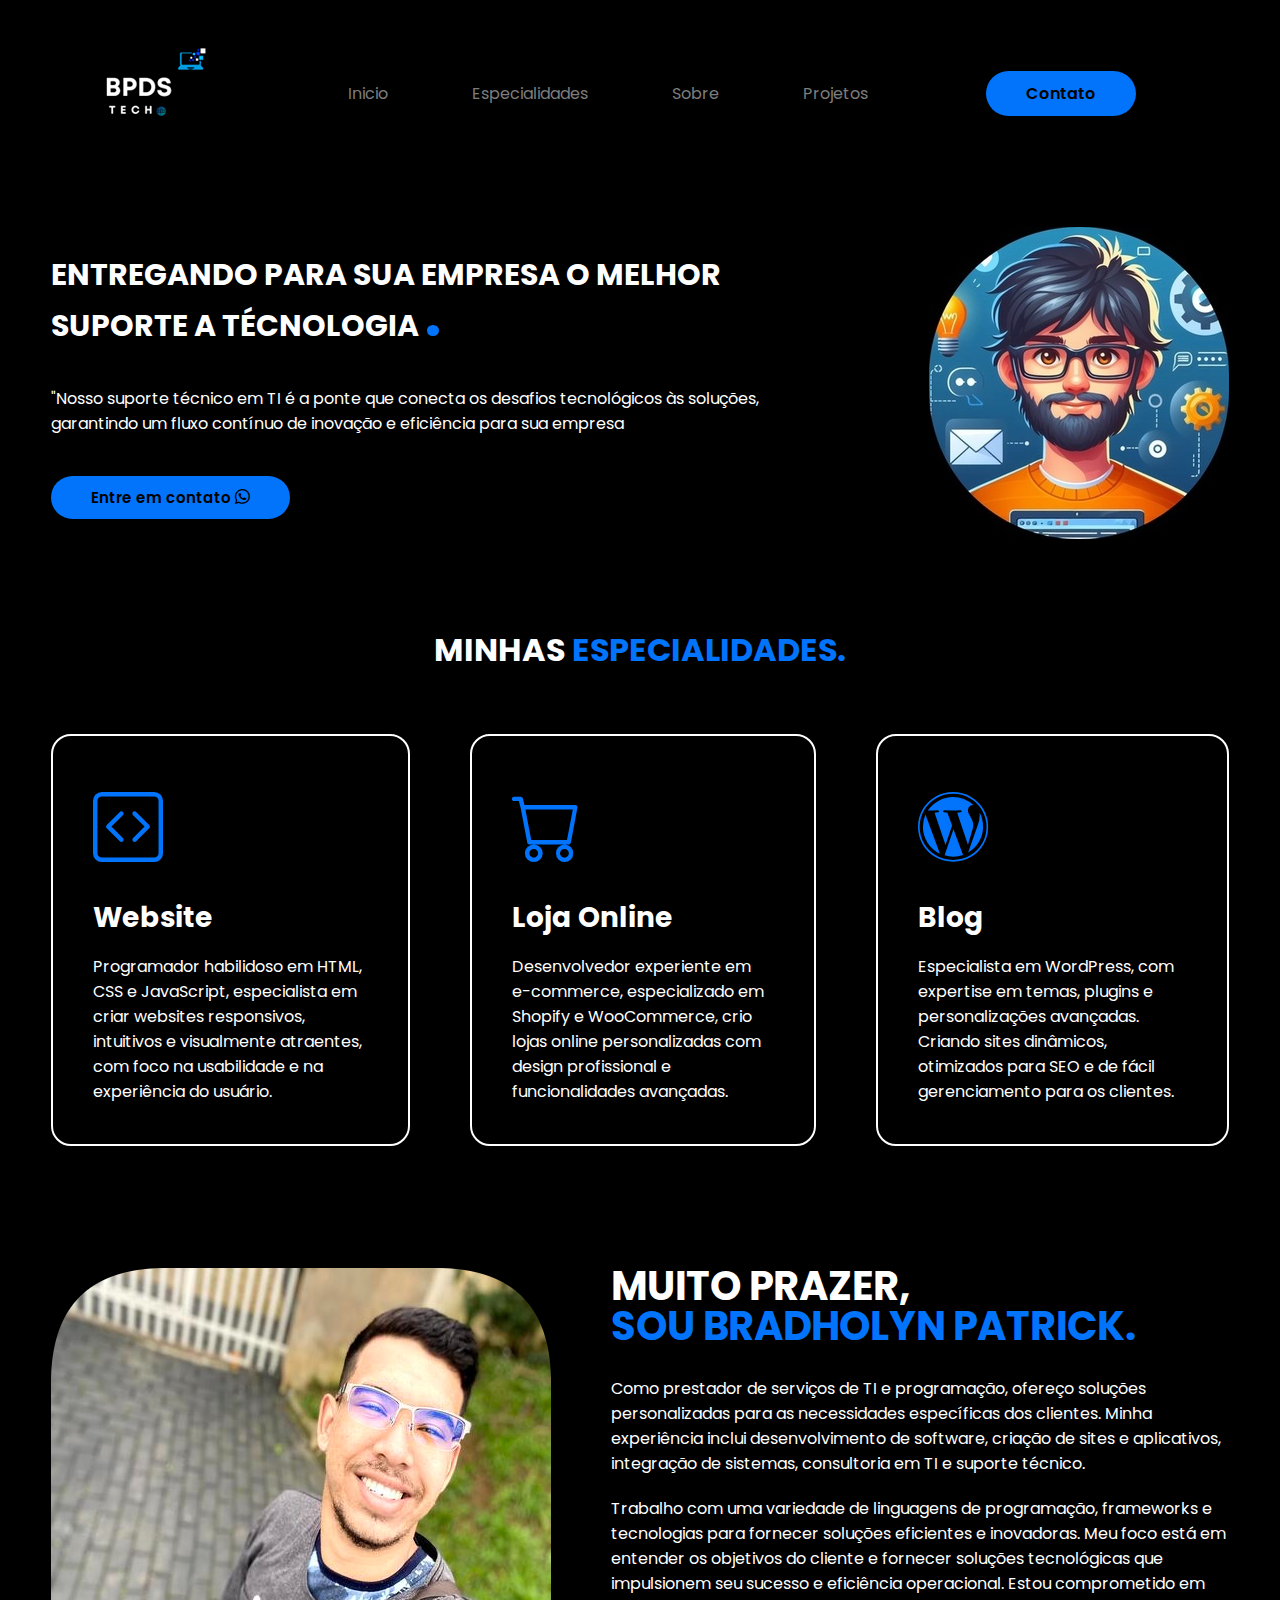
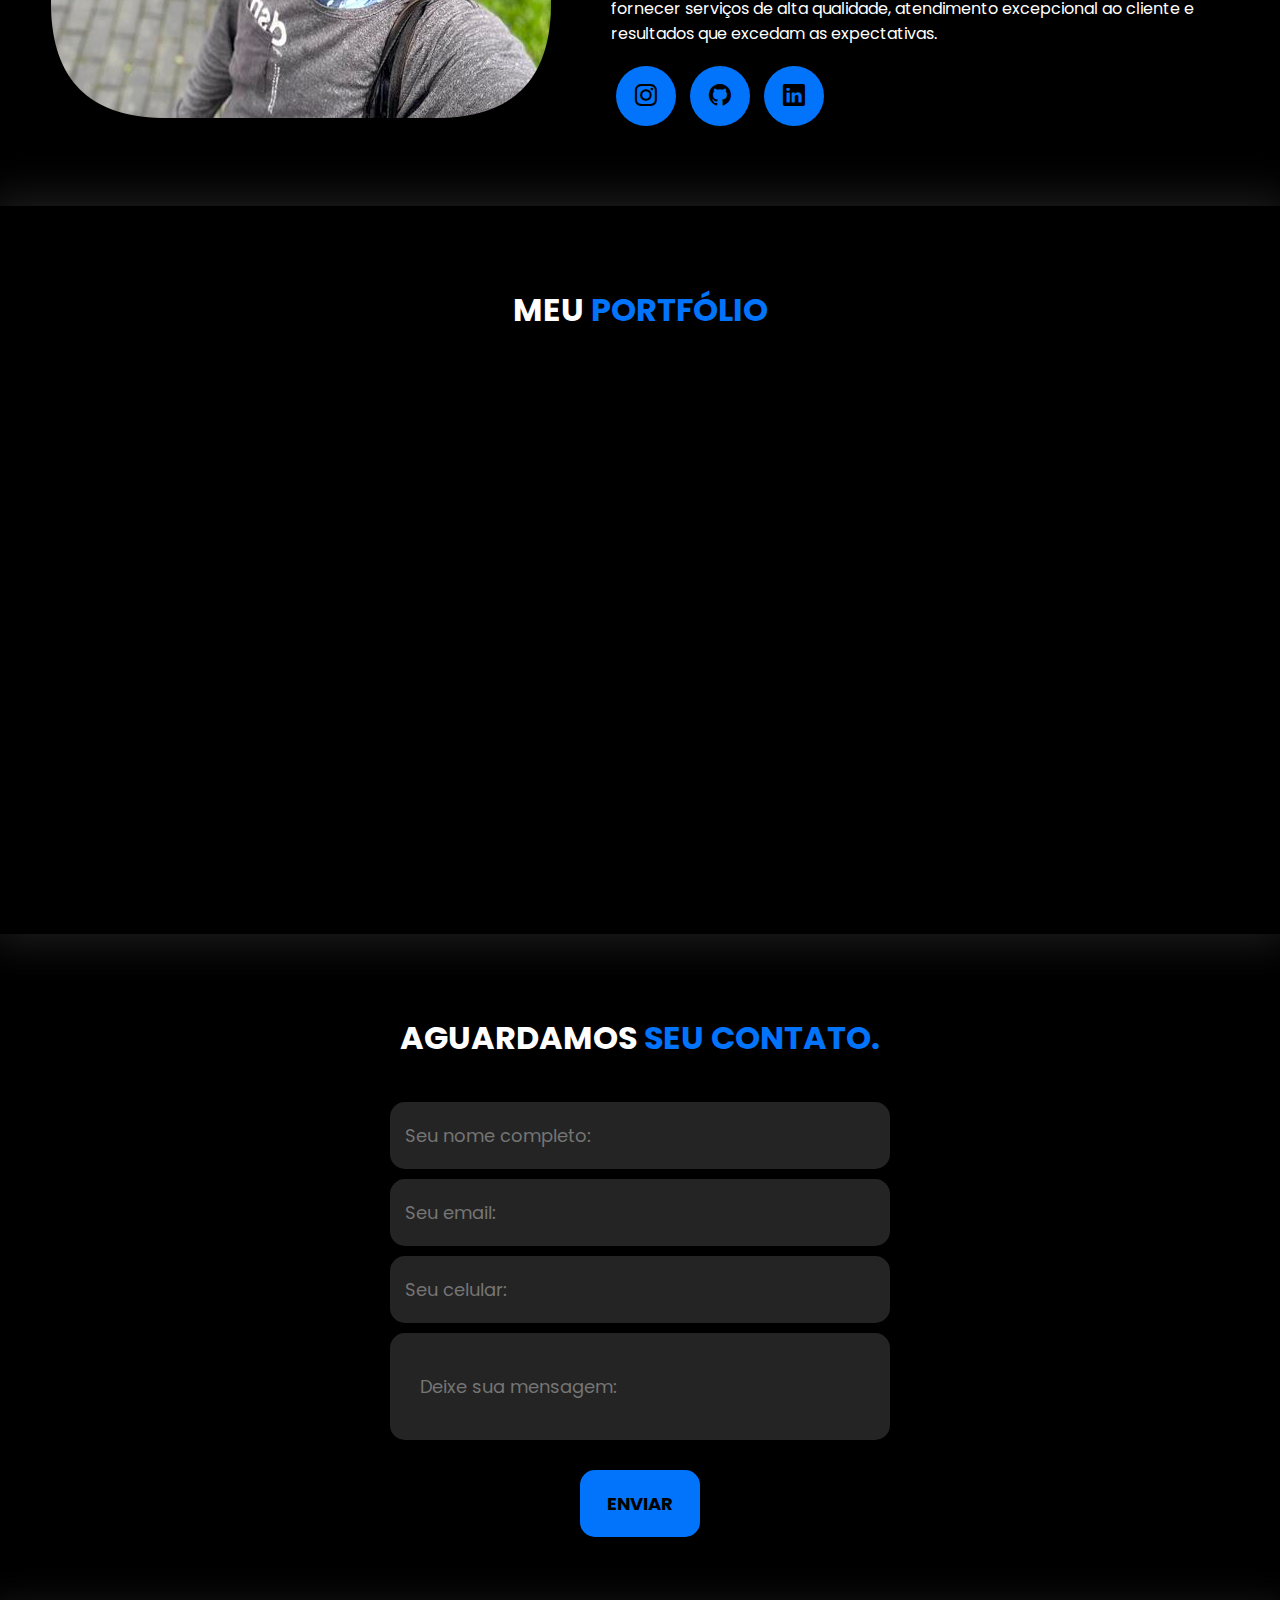
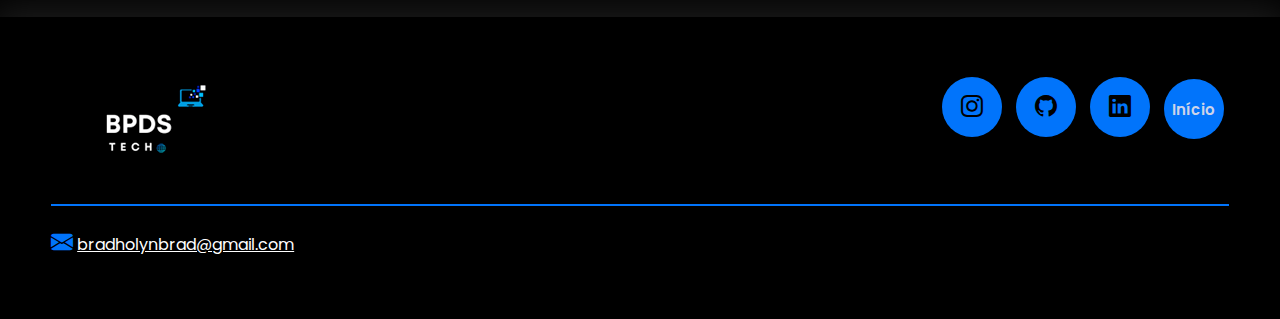
<file: site/index.html>
<!DOCTYPE html>
<html lang="pt-br">

<head>
    <meta charset="UTF-8">
    <meta name="viewport" content="width=device-width, initial-scale=1.0">
    <link rel="stylesheet" href="style.css">
    <link rel="stylesheet" href="sucess.html">

    <!--GOOGLE FONTS-->
    <link rel="preconnect" href="https://fonts.googleapis.com">
    <link rel="preconnect" href="https://fonts.gstatic.com" crossorigin>
    <link
        href="https://fonts.googleapis.com/css2?family=Poppins:ital,wght@0,100;0,200;0,300;0,400;0,500;0,600;0,700;0,800;0,900;1,100;1,200;1,300;1,400;1,500;1,600;1,700;1,800;1,900&display=swap"
        rel="stylesheet">

    <!--FIM GOOGLE FONTES-->
    <!--BOOTSTRAP ICONS-->
    <link rel="stylesheet" href="https://cdn.jsdelivr.net/npm/bootstrap-icons@1.11.3/font/bootstrap-icons.min.css">
    <!-- FIM BOOTSTRAP ICONS-->

    <script defer src="menu.js"></script>




    <title>BPDS.TECH</title>
</head>

<body>

    <header>

        <div class="interface">
            <div class="logo">
                <a href="">

                    <img src="Images/tech.edit.png" alt="Logo da empresa BPDS.TECH">
                </a>

            </div> <!--logo-->

            <nav class="menu-desktop">

                <ul>

                    <li><a href="">Inicio</a></li>
                    <li><a href="#especialidades">Especialidades</a></li>
                    <li> <a href="#sobre">Sobre</a></li>
                    <li><a href="#projetos">Projetos</a></li>

                </ul>
            </nav>

            <div class="btn-contato">
                <a href="#contato">
                    <button>Contato </button>
                </a>
            </div> <!--bnt-contato-->

            <div class="btn-abrir-menu" id="btn-menu">
                <i class="bi bi-list"></i>
            </div><!--btn-abrir-menu-->
            <div class="menu-mobile" id="menu-mobile">
                <div class="btn-fechar">
                    <i class="bi bi-x-lg"></i>
                    <nav>

                        <ul>

                            <li><a href="#">Inicio</a></li>
                            <li><a href="#especialidades">Especialidades</a></li>
                            <li> <a href="#sobre">Sobre</a></li>
                            <li><a href="#projetos">Projetos</a></li>
                            <li><a href="#contato">Contato</a></li>

                        </ul>
                    </nav>
                </div> <!--"btn-fechar-->

            </div> <!--menu-mobile-->
            <div class="overlay-menu" id="overlay-menu">

            </div>
        </div> <!--interface-->
    </header>

    <main>
        <section class="topo-do-site">
            <div class="interface">
                <div class="flex">
                    <div class="txt-topo-site">
                        <h1>ENTREGANDO PARA SUA EMPRESA O MELHOR SUPORTE A TÉCNOLOGIA <span>.</span></h1>
                        <p>"Nosso suporte técnico em TI é a ponte que conecta os desafios tecnológicos às soluções,
                            garantindo um fluxo contínuo de inovação e eficiência para sua empresa</p>
                        <div class="btn-contato">
                            <a href="https://wa.me/5541992032871" target="_blank">
                                <button id="botao-whatsap">Entre em contato <i class="bi bi-whatsapp"></i></button></a>
                        </div>
                    </div> <!--txt-topo-site-->
                    <div class="img-topo-site">
                        <img src="Images/Fotoram.io (1) (1) (1).jpg" alt="">

                    </div> <!--img-topo-site-->

                </div><!--flex-->
            </div> <!--interface-->

        </section><!--top-do-site-->

        <section class="especialidades" id="especialidades">
            <div class="interface">
                <h2 class="titulo"> MINHAS <span>ESPECIALIDADES.</span></h2>
                <div class="flex">
                    <div class="especialidades-box">
                        <i class="bi bi-code-square"></i>
                        <h3>Website</h3>
                        <p> Programador habilidoso em HTML, CSS e JavaScript, especialista em criar websites
                            responsivos, intuitivos e visualmente atraentes, com foco na usabilidade e na experiência do
                            usuário. </p>

                    </div> <!--especialidades-box-->
                    <div class="especialidades-box">

                        <i class="bi bi-cart"></i>
                        <h3>Loja Online</h3>
                        <p>Desenvolvedor experiente em e-commerce, especializado em Shopify e WooCommerce, crio lojas
                            online personalizadas com design profissional e funcionalidades avançadas.</p>
                    </div> <!--especialidades-box-->


                    <div class="especialidades-box">
                        <i class="bi bi-wordpress"></i>
                        <h3>Blog</h3>
                        <p>
                            Especialista em WordPress, com expertise em temas, plugins e personalizações avançadas.
                            Criando sites dinâmicos, otimizados para SEO e de fácil gerenciamento para os clientes.</p>
                    </div> <!--especialidades-box-->
                </div> <!--flex-->
            </div><!--interface-->
        </section><!--especialidades-->


        <section class="sobre" id="sobre">

            <div class="interface">
                <div class="flex">
                    <div class="img-sobre">
                        <img src="Images/Midia.png" alt="">
                    </div> <!--img-sobre-->

                    <div class="txt-sobre">
                        <h2> MUITO PRAZER,
                            <span>SOU BRADHOLYN PATRICK.</span>
                        </h2>
                        <p>Como prestador de serviços de TI e programação, ofereço soluções personalizadas para as
                            necessidades específicas dos clientes. Minha experiência inclui desenvolvimento de software,
                            criação de sites e aplicativos, integração de sistemas, consultoria em TI e suporte técnico.
                        </p>
                        <p> Trabalho com uma variedade de linguagens de programação, frameworks e tecnologias para
                            fornecer
                            soluções eficientes e inovadoras. Meu foco está em entender os objetivos do cliente e
                            fornecer
                            soluções tecnológicas que impulsionem seu sucesso e eficiência operacional. Estou
                            comprometido
                            em fornecer serviços de alta qualidade, atendimento excepcional ao cliente e resultados que
                            excedam as expectativas.</p>
                        <div class="btn-social">
                            <a href="https://www.instagram.com/patrick.bpds?igsh=MTh1ZnRnMzdlaXR2bw=="
                                target="_blank"><button><i class="bi bi-instagram"></i></button></a>
                            <a href="https://github.com/Bradholyn1919" target="_blank"> <button><i class="bi bi-github"></i></button></a>
                            <a href="https://www.linkedin.com/in/bradholyn-patrick-dos-santos-787000253?lipi=urn%3Ali%3Apage%3Ad_flagship3_profile_view_base_contact_details%3Bb2n5FMa5RKSmbbRW447wSw%3D%3D"
                                target="_blank"><button><i class="bi bi-linkedin"></i></button></a>
                        </div><!--btn-social-->

                    </div> <!--txt-sobre-->
                </div><!--flex-->
            </div><!--interface-->
        </section><!--sobre-->

        <section class="portfolio" id="projetos">

            <div class="interface">
                <h2 class="titulo">
                    MEU <span>PORTFÓLIO</span>
                </h2>
                <div class="flex">
                    <div class="img-port" style="background-image: url();">
                        <div class="overlay">Projeto 1</div>
                    </div>
                    <div class="img-port" style="background-image: url();">
                        <div class="overlay">Projeto 2</div>
                    </div>
                    <div class="img-port" style="background-image: url();">
                        <div class="overlay">Projeto 3</div>
                    </div>
                </div><!--flex-->
            </div><!--interface-->
        </section><!--portfolio-->

        <section class="formulario" id="contato">

            <div class="interface">
                <h2 class="titulo">AGUARDAMOS <span>SEU CONTATO.</span> </h2>
                <form class="form" action="/sucess.html" name="contact" netlify>
                    <input type="text" name="nome" id="" placeholder="Seu nome completo:" required>
                    <input type="email" name="email" id="email" placeholder="Seu email:" required>
                    <input type="text" name="telefone" id="telefone" placeholder="Seu celular:">
                    <div class="message">
                        <input maxlength="5000" type="text" name="message" id="message"
                            placeholder="Deixe sua mensagem:">
                    </div>
                    <div class="btn-enviar"><input type="submit" value="ENVIAR"> </div>
                </form>
            </div> <!--interface-->
        </section><!--formulario-->
    </main>
    <footer>
        <div class="interface">
            <div class="line-footer">
                <div class="flex">
                    <div class="logo-footer">
                        <img src="Images/tech.edit.png" alt="Logotipo Empresa BPDS.TECH">
                    </div><!--logo-footer-->
                    <div class="btn-social">
                        <a href="https://www.instagram.com/patrick.bpds?igsh=MTh1ZnRnMzdlaXR2bw=="
                            target="_blank"><button><i class="bi bi-instagram"></i></button></a>
                        <a href="https://github.com/Bradholyn1919" target="_blank"> <button><i class="bi bi-github"></i></button></a>
                        <a href="https://www.linkedin.com/in/bradholyn-patrick-dos-santos-787000253?lipi=urn%3Ali%3Apage%3Ad_flagship3_profile_view_base_contact_details%3Bb2n5FMa5RKSmbbRW447wSw%3D%3D"
                            target="_blank"><button><i class="bi bi-linkedin"></i></button></a>
                        <a href=""><button id="inicio">Início
                            </button></a>

                    </div><!--btn-social-->
                </div><!--flex-->
            </div><!--line-footer-->


            <div class="line-footer borda">
                <p> <i class="bi bi-envelope-fill"></i> <a
                        href="mailto:bradholynbrad@gmail.com">bradholynbrad@gmail.com</a></p>
            </div><!--line-footer-->
        </div><!--interface-->

    </footer>
</body>

</html>
</file>
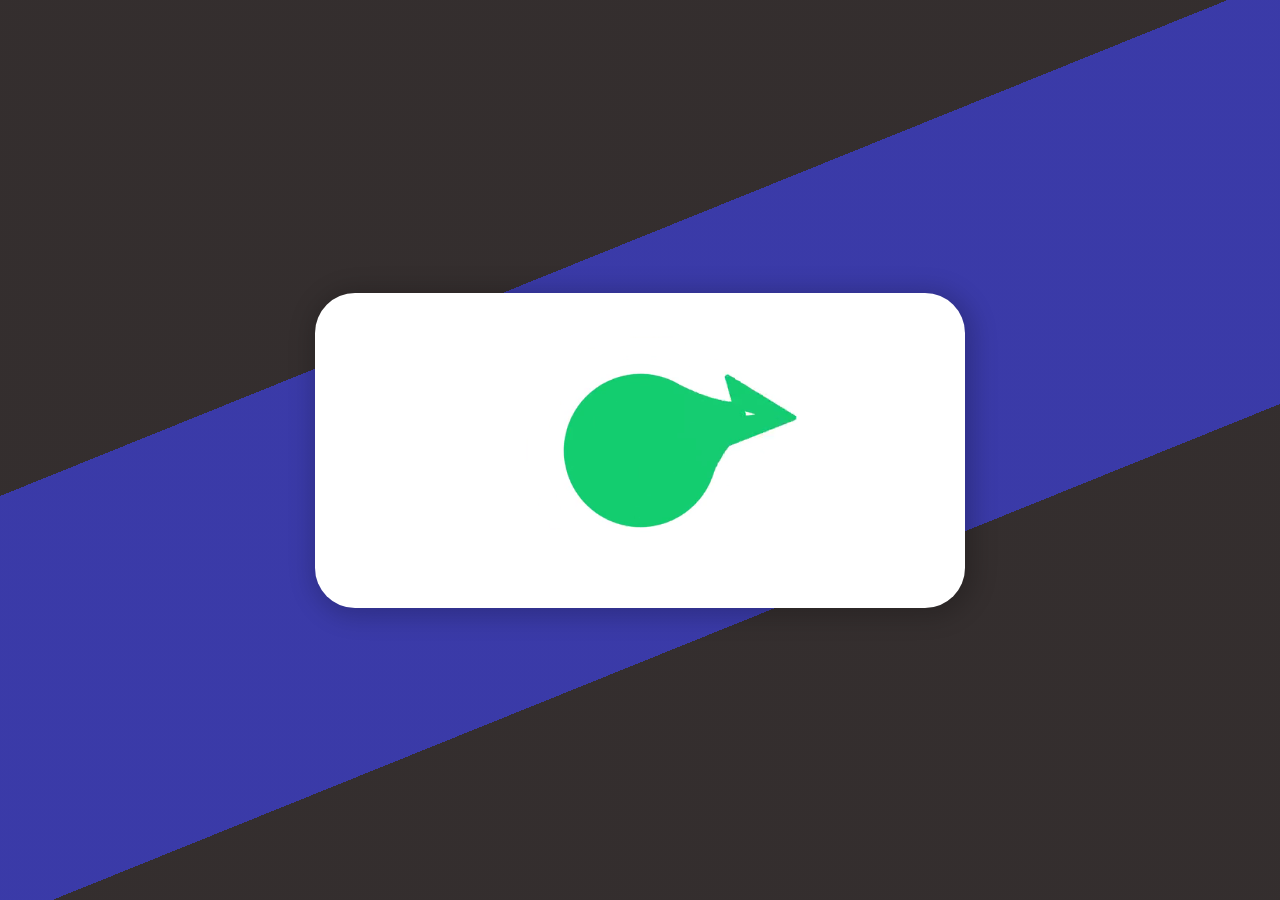
<file: site/sucess.html>
<!DOCTYPE html>
<html lang="pt-br">
<head>
  <meta charset="UTF-8">
  <title>Formulário HTML</title>
  <meta name="viewport" content="width=device-width, initial-scale=1.0">


  <link rel="stylesheet" href="global.css">
  <link rel="stylesheet" href="sucess.css">

  <link rel="preconnect" href="https://fonts.gstatic.com">
  <link href="https://fonts.googleapis.com/css2?family=Open+Sans:wght@700&display=swap" rel="stylesheet">
</head>
<body>
  <div id="app">
    <main class="success">
      <video src="Images/successfully-send.mp4" muted autoplay  type="type/mp4" id="tamanho-do-video"></video>
   
    <h1>Mensagem enviada
      <br />
      com sucesso!
    </h1>
  </main><!--success-->
  </div><!--app-->

</body>
</html>
</file>
<file: site/style.css>
/*ESTILO GERAL */

* {
    margin: 0;
    padding: 0;
    box-sizing: border-box;
    font-family: 'Poppins', sans-serif;
}

body {
    background-color: #000;
    height: 100vh;


}

.interface {
    max-width: 1280px;
    margin: 0 auto;
}

.flex {
    display: flex;
}

.btn-contato button{
    padding: 10px 40px;
   font-size: 16px;
    font-weight: 600;
    background-color: #0174FB;
    border: 0;
    border-radius: 30px;
    cursor: pointer;
    transition: .2s;
}

#botao-whatsap{
   font-size: 15px;
}

h2.titulo {

    color: #fff;
    font-size: 32px;
    text-align: center;
}

h2.titulo span {
    color: #0174FB;
}

button:hover,
form .btn-enviar input:hover {

    box-shadow: 0px 0px 8px rgb(6, 6, 227);
    transform: scale(1.05);
}



/* ESTILO DO CABEÇALHO */

header {

    padding: 40px 4%;

}

header>.interface {

    display: flex;
    align-items: center;
    justify-content: space-between;

}

header a {
    color: #7d7d7d;
    text-decoration: none;
    display: inline-block;
    transition: .2s;


}

header nav.menu-desktop a:hover {
    color: #fff;
    transform: scale(1.05);
}

header nav ul a {

    list-style-type: none;
}


header nav.menu-desktop ul li {
    display: inline-block;
    padding: 0 40px;


}



/* ESTILO DO MENU MOBILE */


.menu-mobile {
    background-color: #000;
    height: 100vh;
    position: fixed;
    top: 0;
    right: 0;
    z-index: 999999;
    width: 0%;
    overflow: hidden;
    transition: .3s;
}

.menu-mobile.abrir-menu {
    width: 70%;

}

.menu-mobile.abrir-menu~.overlay-menu {
    display: block;
}


.menu-mobile .btn-fechar {
    padding: 20px 8%;
}


.menu-mobile .btn-fechar i {
    color: #0174FB;
    font-size: 30px;

}


.menu-mobile nav ul {
    text-align: right;
}

.menu-mobile nav ul li a {
    color: #fff;
    font-size: 20px;
    font-weight: 300;
    padding: 20px 8%;
    display: block;
}


.menu-mobile nav ul li:hover {
    background-color: #0174FB;
    color: #000;


}

.overlay-menu {
    background-color: #000000a7;
    width: 100%;
    height: 100%;
    position: fixed;
    top: 0;
    left: 0;
    z-index: 88888;
    display: none;
}

/*ESTILO DO TOPO DO SITE*/
section.topo-do-site {
    padding: 40px 4%;
}

section.topo-do-site .flex {
    align-items: center;
    justify-content: center;
    gap: 90px;
}

.topo-do-site h1 {
    color: #fff;
    font-size: 30px;
    line-height: 40px;

}

.topo-do-site .txt-topo-site h1 span {
    color: #0174FB;
    font-size: 60px;
}

.topo-do-site .txt-topo-site p {
    color: #fff;
    margin: 40px 0;
}


.topo-do-site .img-topo-site img {
    position: relative;
    animation: flutuar 2s ease-in-out infinite alternate;
}

@keyframes flutuar {
    0% {
        top: 0;
    }

    100% {
        top: 30px;
    }
}

/*ESTILO DAS ESPECIALIDADES */
section.especialidades {
    padding: 40px 4%;

}

section.especialidades .flex {
    gap: 60px;

}

.especialidades .especialidades-box {
    color: #fff;
    padding: 40px;
    border: 2px solid #fff;
    margin-top: 60px;
    border-radius: 20px;
    transition: .2s;

}

.especialidades .especialidades-box:hover {
    transform: scale(1.05);
    color: #fff;
    box-shadow: 0 0 20px #ffffff78;
}


.especialidades .especialidades-box i {
    font-size: 70px;
    color: #0174FB;
}

.especialidades .especialidades-box h3 {
    font-size: 28px;
    margin: 15px 0;

}

/*ESTILO DO SOBRE */

section.sobre {
    padding: 80px 4%;
}



section.sobre .flex {
    align-items: center;
    gap: 60px;
}

.sobre .txt-sobre {
    color: #fff;

}

.sobre .txt-sobre h2 {
    font-size: 40px;
    line-height: 40px;
    margin-bottom: 30px;
}

.sobre .txt-sobre h2 span {
    color: #0174FB;
    display: block;
}


.sobre .txt-sobre p {
    margin: 20px 0;
    text-align: left;


}

.btn-social button {
    width: 60px;
    height: 60px;
    border-radius: 50%;
    border: none;
    background-color: #0174FB;
    font-size: 22px;
    cursor: pointer;
    margin: 0 5px;

}

#inicio {
    background-color: #0174FB;
    color: #f3e6e6dc;
    font-size: 15px;
    text-align: center;

    font-weight: 600;
}

/* ESTILO DO PORTFÓLIO*/

section.portfolio {
    padding: 80px 4%;
    box-shadow: 0 0 40px 10px #ffffff1d;

}

section.portfolio .flex {
    justify-content: space-around;
    margin-top: 60px;
}


.img-port {
    width: 360px;
    height: 460px;
    background-size: cover;
    background-position: 100% 0%;
    transition: .8s;
    cursor: pointer;
    border-radius: 40px;
    position: relative;
}

.img-port:hover {
    background-position: 100% 100%;
}

.overlay {
    position: absolute;
    top: 0;
    left: 0;
    width: 100%;
    height: 100%;
    background-color: #0176fb8c;
    border-radius: 40px;
    display: flex;
    align-items: center;
    justify-content: center;
    font-size: 24px;
    font-weight: 600;
    color: #fff;
    opacity: 0;
    transition: 0.5s;

}

.overlay:hover {
    opacity: 1;

}

/* ESTILO FORMULÁRIO DE CONTATO */
section.formulario {
    padding: 80px 4%;
}

form {
    max-width: 500px;
    margin: 0 auto;
    display: flex;
    justify-content: center;
    flex-direction: column;
    gap: 10px;
    margin-top: 40px;
}

form input {
    width: 100%;
    background-color: #242424;
    border: 0;
    outline: 0;
    padding: 20px 15px;
    border-radius: 15px;
    color: #fff;
    font-size: 18px;
}

.message {
    width: 100%;
    background-color: #242424;
    border: 0;
    outline: 0;
    padding: 20px 15px;
    border-radius: 15px;
    color: #fff;
    font-size: 18px;
    resize: none;
    max-height: 200px;

}

form .btn-enviar {
    margin-top: 20px;
    text-align: center;
}

form .btn-enviar input {
    width: 120px;
    background-color: #0174FB;
    color: #000;
    font-weight: 700;
    cursor: pointer;
    transition: .2s;
}



/* ESTILO RODAPÉ */

footer {
    padding: 40px 4%;
    box-shadow: 0 0 40px 10px #ffffff1d;

}

footer .flex {
    justify-content: space-between;

}

footer .line-footer {
    padding: 20px 0;

}

.borda {
    border-top: 2px solid #0174FB;
}

footer .line-footer p i {
    color: #0174FB;
    font-size: 22px;
}

footer .line-footer p a {
    color: #fff;
}


@media screen and (max-width: 1020px) {

    /* CLASSES GERAIS */
    .flex {
        flex-direction: column;

    }

    h2.titulo {


        font-size: 30px;
        line-height: 34px;

    }

    .topo-do-site .flex {
        flex-direction: column-reverse;
    }
    .btn-abrir-menu i {
        color: #0174FB;
        font-size: 40px;
    }
    
   

    /* CABEÇALHO */
    .menu-desktop,
    .btn-contato {
        display: none;
    }

    /* TOPO DO SITE */
    section.topo-do-site {
        padding: 20px 8%;
    }

    .topo-do-site h1 {

        font-size: 30px;

    }

    .topo-do-site .img-topo-site img {

        width: 100%;
    }

    section.topo-do-site .flex {

        gap: 40px;
    }

    /*ESTILO DAS ESPECIALIDADES */
    section.especialidades {
        padding: 40px 8%;

    }

    /* SOBRE */
    section.sobre {
        padding: 80px 8%;
    }

    .sobre .txt-sobre h2 {
        font-size: 34px;
        line-height: 35px;
        text-align: center;
    }

    .sobre .txt-sobre p {

        text-align: unset;
        word-spacing: 1px;
        margin-left: 20px;
        margin-right: 10px;
    }

    .btn-social {
        text-align: center;
    }

    .img-sobre img {
        width: 100%;
    }

    /* PORTFÓLIO */
    section.portfolio {

        padding: 80px 8%;
    }

    .img-port {
        width: 100%;
        max-width: 360px;
        margin: 0 auto;
        height: 460px;

    }

    section.portfolio .flex {

        gap: 60px;
    }

    /* RODAPÉ */
    footer .flex {
        flex-direction: column;

    }

    footer .line-footer {
        text-align: center;


    }

}
</file>
<file: site/global.css>
@import url(sucess.css);
* {
    padding: 0;
    margin: 0;
    box-sizing: border-box;
  }
  
  :root {
    --text: #3e3e3e;
  
    --white: #F6F8FF;
    --silver: #6e6e6e;
    --purple: rgba(36, 36, 158, 0.897);
    --purple-light: #140d0ddc;
  }
  
  body, button, a, input {
    color: var(--text);
    font: 400 1rem "Open Sans", sans-serif;
  }
  
  a {
    text-decoration: none;
  }
  
  button:hover {
    cursor: pointer;
  }
</file>
<file: site/sucess.css>
#app {
    display: flex;
    align-items: center;
    justify-content: center;
    
    width: 100%;
    height: 100vh;
    padding: 80px;
    background: linear-gradient(
  338deg,
  var(--purple-light) 35%,
  var(--purple) 35%,
  var(--purple) 65%,
  var(--purple-light) 65%
);

}

main{
    display: flex;
    background-color: #fff;
    box-shadow: 3px 3px 25px 6px rgba(0, 0,0, 0.2);
    border-radius: 40px ;}

#tamanho-do-video{
        width: 70%;
        height: 50%;

       }

.success{
    flex-direction: column;
    align-items: center;
    padding: 0 100px;
}
.success h1{
    text-align: center;
    font-size: 40px;
    line-height: 48px;
    height:0 ;
    overflow: hidden;
    animation: animacaoText 1s forwards;
    animation-delay: 2s ;
}


@keyframes animacaoText{
0% {
    height: 0;
}
100% {
    height: 96px;
    margin-bottom: 60px;
}

}

@media screen and (max-width: 1020px) {
    .success h1{
        font-size: 20px;
        line-height: 25px;
        font-weight: 600;}

       #app {
        padding: 30px;
     
       }

       #tamanho-do-video{
        width: 80%;
   height: 10%;
       }

        .success{
            padding: 0 50px;

        }

        @keyframes animacaoText{
            0% {
                height: 0;
            }
            100% {
                height: 80px;
                margin-bottom: 10px;
            }
            
            }

}
</file>
